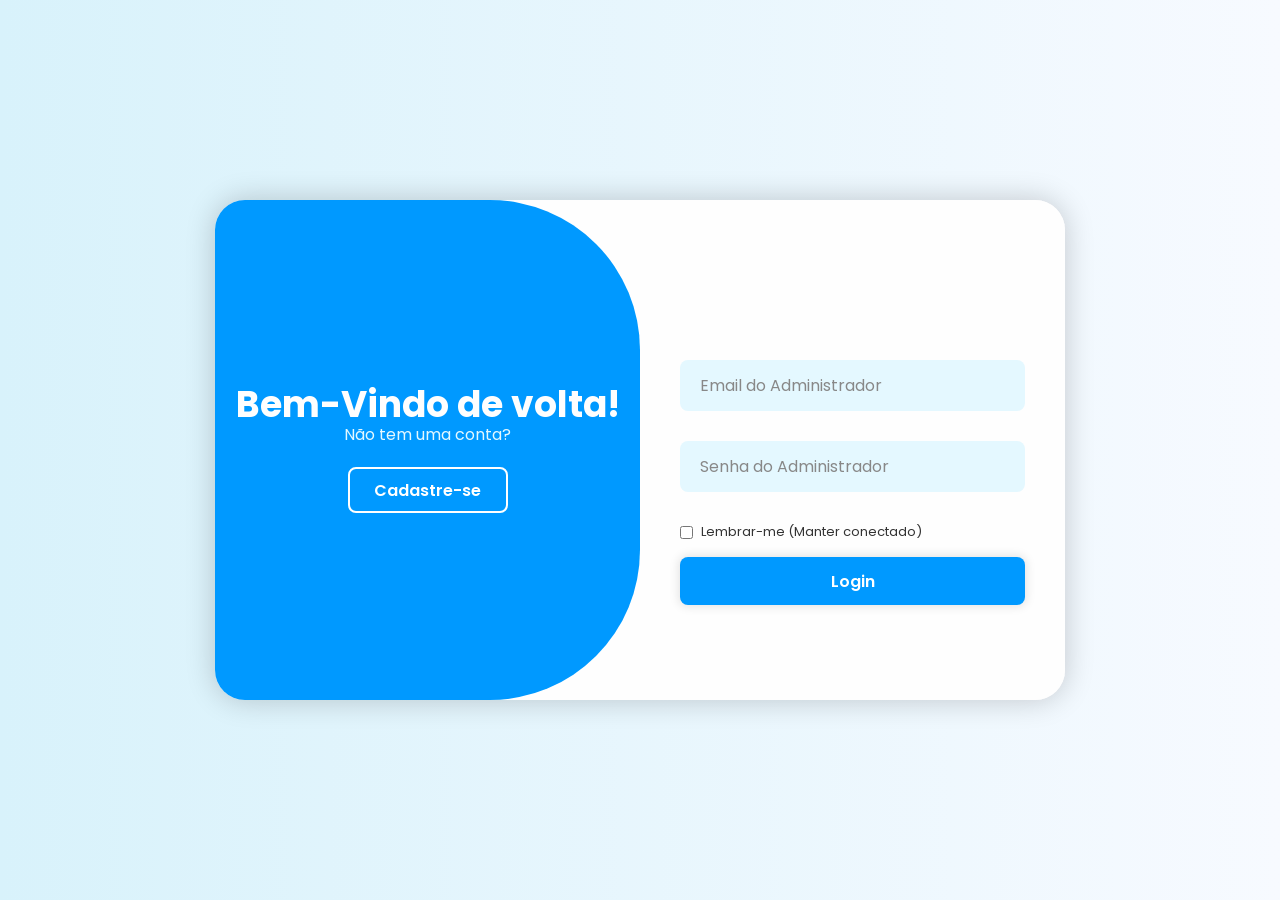
<file: autenticação/index.html>
<!DOCTYPE html>
<html lang="pt-br">
<head>
  <meta charset="UTF-8" />
  <meta name="viewport" content="width=device-width, initial-scale=1.0" />
  <title>Peça por Peça | Login & Cadastro Admin</title>
  <link rel="icon" type="image/x-icon" href="src/images/favicon.ico" />
  <link rel="stylesheet" href="src/styles/styles.css" />

  <link rel="preconnect" href="https://fonts.googleapis.com" />
  <link rel="preconnect" href="https://fonts.gstatic.com" crossorigin />
  <link href="https://fonts.googleapis.com/css2?family=Poppins:wght@300;400;500;600;700&display=swap" rel="stylesheet" />
  <link rel="stylesheet" href="https://cdnjs.cloudflare.com/ajax/libs/font-awesome/6.4.0/css/all.min.css" crossorigin="anonymous" referrerpolicy="no-referrer" />
</head>
<body>

    <div id="customPopup" class="custom-popup">
        <div class="popup-content">
            <h3 id="popupTitle">Aviso</h3>
            <p id="popupMessage">Mensagem aqui...</p>
            <button class="popup-btn" onclick="fecharPopup()">OK</button>
        </div>
    </div>

    <div class="container">
        <div class="form-box login">
            <form id="formLogin">
                <h1 class="title">Login</h1>
                <div class="input-box">
                    <input type="email" id="loginEmail" placeholder="Email do Administrador" required>
                    <i class="fa-solid fa-envelope"></i>
                </div>
                <div class="input-box">
                    <input type="password" id="loginPassword" placeholder="Senha do Administrador" required>
                    <i class="fa-solid fa-lock"></i>
                </div>

                <div class="remember-container">
                    <input type="checkbox" id="rememberMe">
                    <label for="rememberMe">Lembrar-me (Manter conectado)</label>
                </div>

                <button type="submit" class="btn">Login</button> 
            </form>
        </div>

        <div class="form-box register">
            <form id="formRegister">
                <h1 class="title">Cadastro</h1>
                <div class="input-box">
                    <input type="text" id="regName" placeholder="Nome do Administrador" required>
                    <i class="fa-solid fa-user"></i>
                </div>
                <div class="input-box">
                    <input type="email" id="regEmail" placeholder="Email do Administrador" required>
                    <i class="fa-solid fa-envelope"></i>
                </div>
                <div class="input-box">
                    <input type="password" id="regPassword" placeholder="Senha do Administrador" required>
                    <i class="fa-solid fa-lock"></i>
                </div>
                <button type="submit" class="btn register-btn">Cadastre-se</button>
            </form>
        </div>

        <div class="toggle-box">
            <div class="toggle-panel toggle-left">
                <h1 class="subtitle">Bem-Vindo de volta!</h1>
                <p>Não tem uma conta?</p>
                <button class="btn register-btn" type="button">Cadastre-se</button>
            </div>
            <div class="toggle-panel toggle-right">
                <h1>Olá Bem-Vindo!</h1>
                <p>Já tem uma conta?</p>
                <button class="btn login-btn" type="button">Login</button>
            </div>
        </div>
    </div>

<script>
    // Função de exibição do pop-up estilizado
    function mostrarPopup(titulo, mensagem, callback = null) {
        document.getElementById('popupTitle').innerText = titulo;
        document.getElementById('popupMessage').innerText = mensagem;
        document.getElementById('customPopup').style.display = 'flex';
        window.popupCallback = callback;
    }

    function fecharPopup() {
        document.getElementById('customPopup').style.display = 'none';
        if (window.popupCallback) {
            window.popupCallback();
            window.popupCallback = null;
        }
    }

    // --- 1. LÓGICA DE LOGIN COM A API & REMEMBER ME ---
    document.getElementById('formLogin').addEventListener('submit', async function(e) {
        e.preventDefault();

        const email = document.getElementById('loginEmail').value;
        const password = document.getElementById('loginPassword').value;
        const remember = document.getElementById('rememberMe').checked;

        try {
            const response = await fetch('http://127.0.0.1:8000/api/login', {
                method: 'POST',
                headers: { 
                    'Content-Type': 'application/json', 
                    'Accept': 'application/json' 
                },
                body: JSON.stringify({ email, password })
            });

            const data = await response.json();

            if (response.ok) {
                if (data.usuario.tp_usuario === 'A') {
                    // Se lembrar-me marcado, usa localStorage (salvo permanentemente). Senão, sessionStorage (apaga ao fechar aba).
                    if (remember) {
                        localStorage.setItem('adminToken', data.token);
                    } else {
                        sessionStorage.setItem('adminToken', data.token);
                    }

                    mostrarPopup('Sucesso!', 'Login de Administrador efetuado com sucesso!', () => {
                        window.location.href = '../anuncios-publicados/index.html';
                    });
                } else {
                    mostrarPopup('Acesso Negado', 'Esta conta não possui privilégios de Administrador.');
                }
            } else {
                mostrarPopup('Erro', data.message || 'E-mail ou senha incorretos.');
            }
        } catch (error) {
            console.error('Erro na conexão:', error);
            mostrarPopup('Erro de Conexão', 'Não foi possível conectar com a API do Laravel. Verifique se o servidor está rodando.');
        }
    });

    // --- 2. LÓGICA DE CADASTRO COM A API ---
    document.getElementById('formRegister').addEventListener('submit', async function(e) {
        e.preventDefault();

        const name = document.getElementById('regName').value;
        const email = document.getElementById('regEmail').value;
        const password = document.getElementById('regPassword').value;

        try {
            const response = await fetch('http://127.0.0.1:8000/api/users', {
                method: 'POST',
                headers: { 
                    'Content-Type': 'application/json', 
                    'Accept': 'application/json' 
                },
                body: JSON.stringify({ 
                    nm_usuario: name, 
                    email: email, 
                    password: password,
                    tp_usuario: 'A' 
                })
            });

            const data = await response.json();

            if (!response.ok) {
                console.error("Erro retornado pelo back-end:", data);
                mostrarPopup('Erro no Cadastro', data.message || 'Verifique os dados informados.');
                return;
            }

            mostrarPopup('Sucesso!', 'Administrador cadastrado com sucesso! Faça o login agora.', () => {
                location.reload(); 
            });

        } catch (error) {
            console.error('Erro crítico no cadastro:', error);
            mostrarPopup('Erro', 'Falha de comunicação com a API.');
        }
    });
</script>

<script src="src/javascript/script.js"></script>

</body>
</html>
</file>
<file: autenticação/src/styles/styles.css>
@import url('https://fonts.googleapis.com/css2?family=Poppins:wght@300;400;500;600;700&display=swap');

* {
  font-family: 'Poppins', sans-serif;
  margin: 0;
  padding: 0;
  box-sizing: border-box;
}

body {
  background: linear-gradient(90deg, #d8f2fb, #f7faff);
  display: flex;
  justify-content: center;
  align-items: center;
  min-height: 100vh;
  padding: 20px;
}

.title {
  color: #555555;
}

.container {
  position: relative;
  width: 850px;
  height: 500px;
  background-color: #FEFEFE;
  border-radius: 30px;
  box-shadow: 0 0 30px rgba(0, 0, 0, .2);
  overflow: hidden;
  transition: all 0.4s ease-in-out;
}

/* ===== FORM BOX ===== */
.form-box {
  position: absolute;
  right: 0;
  width: 50%;
  padding-top: 60px;
  height: 100%;
  background: #FEFEFE;
  display: flex;
  align-items: center;
  justify-content: center;
  text-align: center;
  padding: 40px;
  z-index: 1;
  transition: .6s ease-in-out 1.2s, visibility 0s 1s;
}

.container.active .form-box {
  right: 50%;
}

.form-box.register {
  visibility: hidden;
}

.container.active .form-box.register {
  visibility: visible;
}

form {
  width: 100%;
}

.container h1 {
  font-size: 36px;
  margin: -10px 0;
  color: #FEFEFE;
}

.input-box {
  position: relative;
  margin: 30px 0;
}

.input-box input {
  width: 100%;
  padding: 13px 50px 13px 20px;
  background: #E4F8FF;
  border-radius: 8px;
  border: none;
  outline: none;
  font-size: 16px;
  color: #333;
  font-weight: 500;
}

.input-box input::placeholder {
  color: #888;
  font-weight: 400;
}

.input-box i {
  position: absolute;
  right: 20px;
  top: 50%;
  transform: translateY(-50%);
  font-size: 20px;
  color: #E4F8FF;
}


/* ===== BUTTONS ===== */
.btn {
  width: 100%;
  height: 48px;
  background: #0099ff;
  border-radius: 8px;
  box-shadow: 0px 0px 10px 2px rgba(0, 0, 0, 0.1);
  font-size: 16px;
  font-weight: 600;
  border: none;
  cursor: pointer;
  transition: background-color .3s ease;
  color: #ffffff;
}


.btn:hover {
  background-color: #1c73ad;
}

p{
color: #E4F8FF;
}

.custom-popup {
          display: none;
          position: fixed;
          top: 0; left: 0; width: 100%; height: 100%;
          background: rgba(0, 0, 0, 0.6);
          justify-content: center; align-items: center;
          z-index: 1000;
          font-family: 'Poppins', sans-serif;
      }
      .popup-content {
          background: #fff;
          padding: 30px;
          border-radius: 12px;
          text-align: center;
          width: 320px;
          box-shadow: 0 5px 15px rgba(0,0,0,0.3);
          animation: scaleUp 0.3s ease;
      }
      .popup-content h3 { margin-bottom: 10px; color: #333; }
      .popup-content p { color: #666; font-size: 14px; margin-bottom: 20px; }
      .popup-btn {
          background: #7494ec;
          color: white;
          border: none;
          padding: 10px 20px;
          border-radius: 6px;
          cursor: pointer;
          font-weight: 600;
          width: 100%;
      }
      .popup-btn:hover { background: #5b79d8; }
      @keyframes scaleUp {
          from { transform: scale(0.8); opacity: 0; }
          to { transform: scale(1); opacity: 1; }
      }
      .remember-container {
          display: flex;
          align-items: center;
          gap: 8px;
          margin: 10px 0 15px 0;
          font-size: 13px;
          color: #333;
          text-align: left;
      }
      


/* ===== TOGGLE BOX ===== */
.toggle-box {
  position: absolute;
  width: 100%;
  height: 100%;
}

.toggle-box::before {
  content: '';
  position: absolute;
  left: -250%;
  width: 300%;
  height: 100%;
  background: #0099ff;
  border-radius: 150px;
  z-index: 2;
  transition: 1.8s ease-in-out;
}

.container.active .toggle-box::before {
  left: 50%;
}

.toggle-panel {
  position: absolute;
  width: 50%;
  height: 100%;
  color: #0099ff;
  display: flex;
  flex-direction: column;
  justify-content: center;
  align-items: center;
  z-index: 2;
  transition: .6s ease-in-out;
  text-align: center;
  padding: 20px;
}

.toggle-panel.toggle-left {
  left: 0;
  transition-delay: 1.2s;
}

.container.active .toggle-panel.toggle-left {
  left: -50%;
  transition-delay: .6s;
}

.toggle-panel.toggle-right {
  right: -50%;
  transition-delay: .6s;
}

.container.active .toggle-panel.toggle-right {
  right: 0;
  transition-delay: 1.2s;
}

.toggle-panel p {
  margin-bottom: 20px;
}

.toggle-box .btn {
  width: 160px;
  height: 46px;
  background: transparent;
  border: 2px solid #ffffff;
  box-shadow: none;
  color: #ffffff;
}

@media screen and (max-width: 650px) {
  .container {
    height: calc(100vh - 40px);
  }

  .form-box {
    bottom: 0;
    width: 100%;
    height: 70%;
    padding: 30px 25px;
  }

  .container.active .form-box {
    right: 0;
    bottom: 30%;
  }

  .form-box h1 {
    margin-top: 15px; /* empurra o título um pouco para baixo */
    font-size: 28px;
  }

  .input-box {
    margin: 18px 0;
  }

  .btn {
    margin-top: 10px;
  }

  .toggle-box::before {
    left: 0;
    top: -270%;
    width: 100%;
    height: 300%;
    border-radius: 20vw;
    transition: 1s ease-in-out;
  }

  .container.active .toggle-box::before {
    left: 0;
    top: 70%;
  }

  .toggle-panel {
    width: 100%;
    height: 30%;
    display: flex;
    flex-direction: column;
    justify-content: center;
    align-items: center;
    padding: 10px 20px;
    text-align: center;
  }

  .toggle-panel h1 {
    font-size: 26px;
    margin-bottom: 8px;
  }

  .toggle-panel p {
    font-size: 14px;
    margin-bottom: 12px;
  }

  .toggle-box .btn {
    width: 140px;
    height: 42px;
    font-size: 15px;
  }

  .toggle-panel.toggle-left {
    top: 0;
  }

  .container.active .toggle-panel.toggle-left {
    left: 0;
    top: -30%;
  }

  .toggle-panel.toggle-right {
    right: 0;
    bottom: -30%;
  }

  .container.active .toggle-panel.toggle-right {
    bottom: 0;
  }

  .logo-login{
    display: none;
  }

}

@media screen and (max-width: 400px) {
  .form-box {
    padding: 20px;
  }

  .logo-login{
    display: none;
  }

  .form-box h1 {
    font-size: 26px;
  }

  .toggle-panel h1 {
    font-size: 24px;
  }

  .toggle-panel p {
    font-size: 13px;
  }

  .toggle-box .btn {
    width: 130px;
    height: 40px;
    font-size: 14px;
  }
}
</file>
